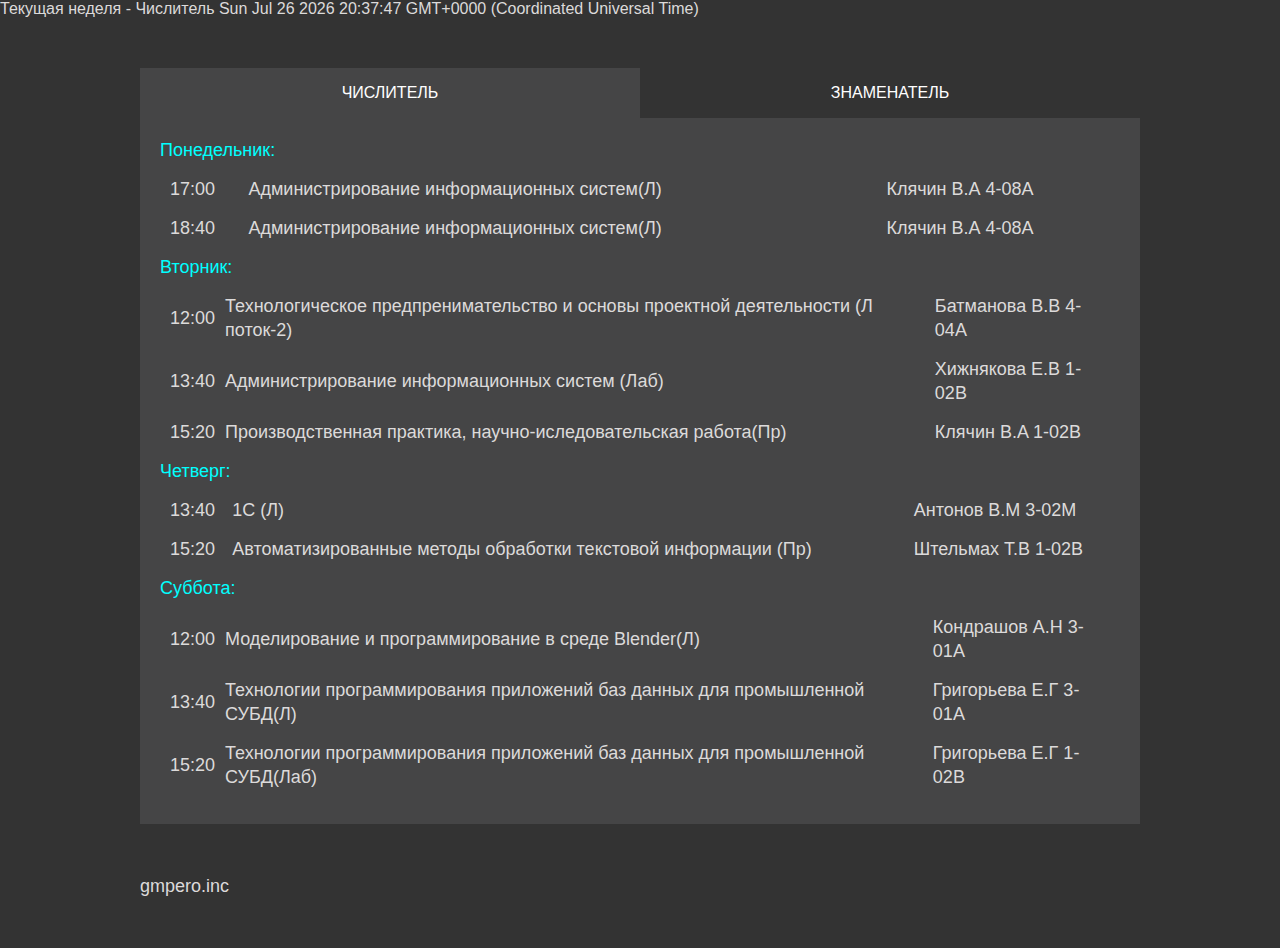
<file: index.html>
<!-- Сообщаем браузеру как стоит обрабатывать эту страницу -->
<!DOCTYPE html>
<!-- Оболочка документа, указываем язык содержимого -->
<html lang="ru">
  <!-- Заголовок страницы, контейнер для других важных данных (не отображается) -->
  <head>
    <!-- Заголовок страницы в браузере -->
    <title>mos-192</title>
    <!-- Подключаем CSS -->
    <link rel="stylesheet" href="style.css" />
    <!-- JS -->
    <script src="index.js"></script>
    <!-- Кодировка страницы -->
    <meta charset="UTF-8" />
    <!-- Адаптив -->
    <meta name="viewport" content="width=device-width" />
  </head>
  <!-- Отображаемое тело страницы -->
  <body>
    <!--Определитель числителя-знаменателя-->
     <header>
            <script>
              var year = new Date().getFullYear();
              var month = new Date().getMonth();
              var today = new Date(year, month, 0).getTime();
              var now = new Date().getTime();
              var week = Math.round((now - today) / (1000 * 60 * 60 * 24 * 7));

              var d0 = new Date().getTime(),
                d = new Date(new Date().getFullYear(), 0, 1),
                d1 = d.getTime(),
                dd = d.getDay(),
                re = Math.floor((d0 - d1) / 8.64e7) + (dd ? dd - 1 : 6);
              // document.write(
              //   "Неделя " + (Math.floor(re / 7) % 2 ? "не" : "") + "чётная"
              // );
              if (Math.floor(re / 7) % 2) {
                document.write("Текущая неделя - Числитель ");
                window.location.href = "#tab_01";
              } else {
                document.write("Текущая неделя - Знаменатель ");
                window.location.href = "#tab_02";
              }
              document.write(new Date());
            </script>
          </header>
          <!--Сегодняшний день-->
          <div class="table__text">
            <script type="text/javascript" language="javascript">
              now = new Date();
              if (week % 2) {
                if (now.getDay() == 1) document.write();
                if (now.getDay() == 2) document.write(Tuesday);
                if (now.getDay() == 3) document.write(WednesdayDenominator);
                if (now.getDay() == 4) document.write(ThursdayDenominator);
                if (now.getDay() == 5) document.write();
                if (now.getDay() == 6) document.write(Saturday);
              } else {
                if (now.getDay() == 1) document.write(MondayNumerator);
                if (now.getDay() == 2) document.write(Tuesday);
                if (now.getDay() == 3) document.write();
                if (now.getDay() == 4) document.write(ThursdayNumerator);
                if (now.getDay() == 5) document.write();
                if (now.getDay() == 6) document.write(Saturday);
              }
            </script>
          </div>
    <!-- Оболочка для демонстрации -->
    <div class="wrapper">
      <!-- Контент -->
      <div class="content">
        <div class="tabs">
          <nav class="tabs__items">
            <a href="#tab_01" class="tabs__item"><span>Числитель</span></a>
            <a href="#tab_02" class="tabs__item"><span>Знаменатель</span></a>
            <!-- <a href="#tab_03" class="tabs__item"><span>Третья вкладка</span></a> -->
          </nav>
          <div class="tabs__body">
            <div id="tab_01" class="tabs__block">
              <!--  -->
              <script>
                document.write(
                  "<div class='day'>Понедельник:</div> " + MondayNumerator
                );
                document.write("<div class='day'>Вторник:</div> " + Tuesday);
                document.write(
                  "<div class='day'>Четверг:</div> " + ThursdayNumerator
                );
                document.write("<div class='day'>Суббота:</div> " + Saturday);
              </script>
              <!--  -->
            </div>
            <div id="tab_02" class="tabs__block">
              <script>
                document.write("<div class='day'>Вторник:</div> " + Tuesday);
                document.write(
                  "<div class='day'>Среда:</div> " + WednesdayDenominator
                );
                document.write(
                  "<div class='day'>Четверг:</div> " + ThursdayDenominator
                );

                document.write("<div class='day'>Суббота:</div> " + Saturday);
              </script>
            </div>
            <!-- <div id="tab_03" class="tabs__block">
              Третья вкладка. Lorem ipsum, dolor sit amet consectetur
              adipisicing elit. Enim laudantium esse modi aut in recusandae
              explicabo, doloremque animi sapiente hic nobis ducimus minima
              distinctio deleniti tempora deserunt cumque amet consequatur.
            </div> -->
          </div>
        </div>
        <div class="text"><div class="text"><p>gmpero.inc</p></div></div>
      </div>
    </div>
  </body>
</html>
</file>
<file: style.css>
/*Обнуление*/
*,
*:before,
*:after {
  padding: 0;
  margin: 0;
  border: 0;
  box-sizing: border-box;
}
html,
body {
  height: 100%;
  background-color: #333;
  font-family: Arial, "Helvetica Neue", Helvetica, sans-serif;
  color: rgb(220, 218, 218);
  font-size: 16px;
}

.wrapper {
  min-height: 100%;
  position: relative;
  overflow: hidden;
}

.content {
  padding: 50px 0;
  max-width: 1000px;
  margin: 0px auto;
}
.tabs {
  margin: 0px 0px 50px 0px;
}
.tabs__items {
  display: flex;
}
.tabs__item {
  flex: 0 1 50%;
  height: 50px;
  display: flex;
  justify-content: center;
  align-items: center;
  text-transform: uppercase;
  color: #fff;
  text-decoration: none;
}
.tabs__item span {
  position: relative;
  z-index: 2;
}

.tabs__body {
}
.tabs__block {
  position: relative;
  padding: 20px;
  font-size: 18px;
  line-height: 24px;
  display: none;
}
.tabs__block:before {
  content: "";
  height: 50px;
  width: 33.333%;
  position: absolute;
  top: -50px;
}

.tabs__block:nth-child(1) {
  background-color: #454546;
}
.tabs__block:nth-child(1):before {
  background-color: #454546;
  left: 0;
  width: 50%;
}
.tabs__block:nth-child(2) {
  background-color: #454546;
}
.tabs__block:nth-child(2):before {
  background-color: #454546;
  right: 0;
  width: 50%;
}
/* .tabs__block:nth-child(3) {
  background-color: #97c67d;
}
.tabs__block:nth-child(3):before {
  background-color: #97c67d;
  right: 0;
} */

.tabs__block:target {
  display: block;
}

.text {
  font-size: 18px;
  line-height: 24px;
}

@media (max-width: 600px) {
  .tabs__item span {
    display: block;
    width: 100%;
    padding: 0px 5px;
    white-space: nowrap;
    text-align: center;
    overflow: hidden;
    font-size: 14px;
    text-overflow: ellipsis;
  }
}

/*  */
table {
  border-spacing: 10px 15px;
  width: 100%;
}

.day {
  color: aqua;
}
</file>
